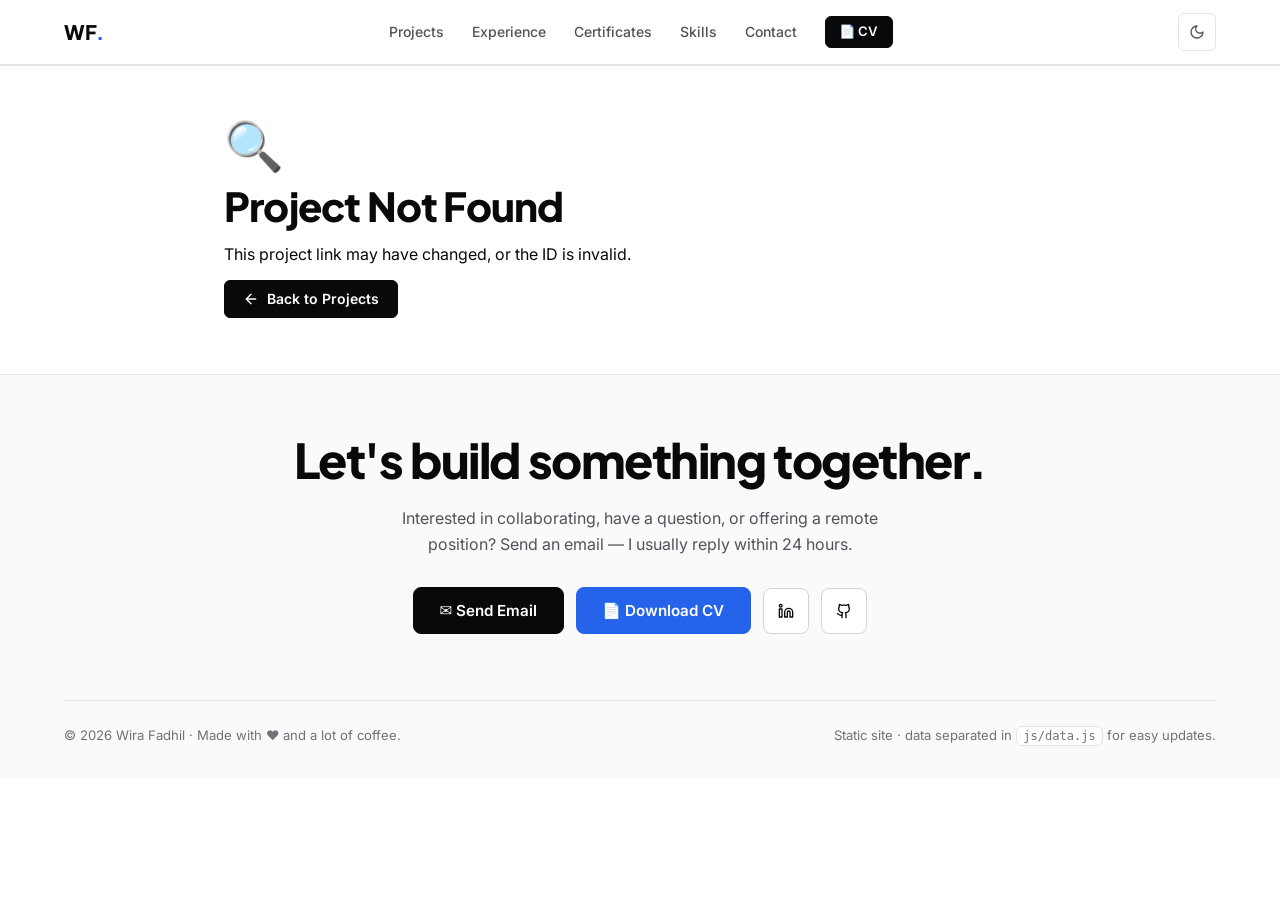
<file: project.html>
<!DOCTYPE html>
<html lang="en" data-theme="light">
<head>
  <meta charset="UTF-8">
  <meta name="viewport" content="width=device-width, initial-scale=1.0">
  <title>Project Details — Wira Fadhil</title>
  <meta name="description" content="Wira Fadhil's project detail page.">
  <meta name="theme-color" content="#ffffff">

  <link rel="icon" href="data:image/svg+xml,<svg xmlns='http://www.w3.org/2000/svg' viewBox='0 0 100 100'><rect width='100' height='100' rx='24' fill='%2309090b'/><text x='50' y='72' font-size='58' font-family='Arial,sans-serif' font-weight='bold' text-anchor='middle' fill='%23fafafa'>W</text></svg>">

  <link rel="preconnect" href="https://fonts.googleapis.com">
  <link rel="preconnect" href="https://fonts.gstatic.com" crossorigin>
  <link href="https://fonts.googleapis.com/css2?family=Inter:wght@400;500;600;700&family=Plus+Jakarta+Sans:wght@500;600;700;800&display=swap" rel="stylesheet">

  <link rel="stylesheet" href="css/styles.css">
</head>
<body>

  <!-- ===== Header / Navigation ===== -->
  <header class="site-header">
    <div class="container header-inner">
      <a href="index.html#hero" class="brand" aria-label="Back to homepage">WF<span class="brand-dot">.</span></a>

      <nav class="nav-menu" id="nav-menu" aria-label="Main navigation">
        <a href="index.html#projects" class="nav-link">Projects</a>
        <a href="index.html#experience" class="nav-link">Experience</a>
        <a href="index.html#certificates" class="nav-link">Certificates</a>
        <a href="index.html#skills" class="nav-link">Skills</a>
        <a href="index.html#contact" class="nav-link">Contact</a>
        <a href="cv-wira.pdf" class="btn btn-primary btn-sm nav-cv" target="_blank" rel="noopener">📄 CV</a>
      </nav>

      <div class="header-actions">
        <button class="theme-toggle" type="button" aria-label="Toggle light/dark theme">
          <svg class="icon icon-sun" viewBox="0 0 24 24" fill="none" stroke="currentColor" stroke-width="2" stroke-linecap="round" stroke-linejoin="round" aria-hidden="true"><circle cx="12" cy="12" r="4"/><path d="M12 2v2M12 20v2M4.93 4.93l1.41 1.41M17.66 17.66l1.41 1.41M2 12h2M20 12h2M6.34 17.66l-1.41 1.41M19.07 4.93l-1.41 1.41"/></svg>
          <svg class="icon icon-moon" viewBox="0 0 24 24" fill="none" stroke="currentColor" stroke-width="2" stroke-linecap="round" stroke-linejoin="round" aria-hidden="true"><path d="M12 3a6 6 0 0 0 9 9 9 9 0 1 1-9-9Z"/></svg>
        </button>
        <button class="menu-toggle" id="menu-toggle" type="button" aria-label="Open menu" aria-expanded="false">
          <svg class="icon" viewBox="0 0 24 24" fill="none" stroke="currentColor" stroke-width="2" stroke-linecap="round" aria-hidden="true"><path d="M4 7h16M4 12h16M4 17h16"/></svg>
        </button>
      </div>
    </div>
  </header>

  <main>
    <!-- ===== Project Details ===== -->
    <section id="project" class="section detail-section-page">
      <div class="container container-narrow">
        <div id="project-root"></div>
      </div>
    </section>
  </main>

  <!-- ===== Footer & Contact ===== -->
  <footer id="contact" class="footer">
    <div class="container">
      <div class="footer-inner">
        <h2 class="footer-title reveal">Let's build something together.</h2>
        <p class="footer-text reveal">Interested in collaborating, have a question, or offering a remote position? Send an email — I usually reply within 24 hours.</p>

        <div class="footer-actions reveal">
          <a id="footer-email" href="#" class="btn btn-primary btn-lg">✉️ Send Email</a>
          <a id="footer-cv" href="#" class="btn btn-accent btn-lg" target="_blank" rel="noopener">📄 Download CV</a>
          <a id="footer-linkedin" href="#" class="btn btn-outline btn-lg icon-only" target="_blank" rel="noopener" aria-label="LinkedIn">
            <svg class="icon" viewBox="0 0 24 24" fill="none" stroke="currentColor" stroke-width="2" stroke-linecap="round" stroke-linejoin="round" aria-hidden="true"><path d="M16 8a6 6 0 0 1 6 6v7h-4v-7a2 2 0 0 0-4 0v7h-4v-7a6 6 0 0 1 6-6z"/><rect width="4" height="12" x="2" y="9"/><circle cx="4" cy="4" r="2"/></svg>
          </a>
          <a id="footer-github" href="#" class="btn btn-outline btn-lg icon-only" target="_blank" rel="noopener" aria-label="GitHub">
            <svg class="icon" viewBox="0 0 24 24" fill="none" stroke="currentColor" stroke-width="2" stroke-linecap="round" stroke-linejoin="round" aria-hidden="true"><path d="M15 22v-4a4.8 4.8 0 0 0-1-3.5c3 0 6-2 6-5.5.08-1.25-.27-2.48-1-3.5.28-1.15.28-2.35 0-3.5 0 0-1 0-3 1.5-2.64-.5-5.36-.5-8 0C6 2 5 2 5 2c-.3 1.15-.3 2.35 0 3.5A5.403 5.403 0 0 0 4 9c0 3.5 3 5.5 6 5.5-.39.49-.68 1.05-.85 1.65-.17.6-.22 1.23-.15 1.85v4"/><path d="M9 18c-4.51 2-5-2-7-2"/></svg>
          </a>
        </div>

        <div class="footer-bottom">
          <p>© <span id="year"></span> Wira Fadhil · Made with ❤️ and a lot of coffee.</p>
          <p class="footer-note">Static site · data separated in <code>js/data.js</code> for easy updates.</p>
        </div>
      </div>
    </div>
  </footer>

  <noscript>
    <div style="padding:1.5rem;font-family:sans-serif;text-align:center;">
      This website requires JavaScript to display content. Please enable JavaScript in your browser.
    </div>
  </noscript>

  <script src="js/helpers.js"></script>
  <script src="js/data.js"></script>
  <script src="js/project.js"></script>
</body>
</html>
</file>
<file: css/styles.css>
/* ============================================================
   Single-Page Developer Portfolio — Vercel / Shadcn-inspired
   Design tokens, light + dark mode, responsive grid layout.
   ============================================================ */

/* ---------- Design Tokens ---------- */
:root {
  --bg: #ffffff;
  --bg-soft: #fafafa;
  --card: #ffffff;
  --fg: #09090b;
  --fg-muted: #52525b;
  --fg-subtle: #71717a;
  --border: #e4e4e7;
  --border-strong: #d4d4d8;

  --accent: #2563eb;
  --accent-strong: #1d4ed8;
  --accent-grad: linear-gradient(135deg, #3b82f6 0%, #1d4ed8 100%);
  --on-accent: #ffffff;

  --green: #22c55e;
  --green-soft: rgba(34, 197, 94, 0.12);

  --radius: 8px;
  --radius-sm: 6px;
  --radius-full: 999px;

  --section-pad: 3.5rem;
  --section-pad-mobile: 2.75rem;

  --shadow-sm: 0 1px 2px rgba(0, 0, 0, 0.04);
  --shadow-md: 0 6px 20px -6px rgba(0, 0, 0, 0.1);
  --shadow-lift: 0 12px 32px -12px rgba(0, 0, 0, 0.18);

  --header-h: 64px;
  --font-sans: "Inter", ui-sans-serif, system-ui, -apple-system, "Segoe UI", sans-serif;
  --font-display: "Plus Jakarta Sans", var(--font-sans);
}

[data-theme="dark"] {
  --bg: #09090b;
  --bg-soft: #0f0f12;
  --card: #131316;
  --fg: #fafafa;
  --fg-muted: #a1a1aa;
  --fg-subtle: #71717a;
  --border: #26262b;
  --border-strong: #3f3f46;

  --accent: #3b82f6;
  --accent-strong: #2563eb;
  --accent-grad: linear-gradient(135deg, #3b82f6 0%, #1d4ed8 100%);

  --shadow-sm: 0 1px 2px rgba(0, 0, 0, 0.4);
  --shadow-md: 0 8px 24px -8px rgba(0, 0, 0, 0.55);
  --shadow-lift: 0 16px 40px -16px rgba(0, 0, 0, 0.6);
}

/* ---------- Reset & Base ---------- */
*,
*::before,
*::after {
  box-sizing: border-box;
  margin: 0;
  padding: 0;
}

html {
  scroll-behavior: smooth;
  scroll-padding-top: calc(var(--header-h) + 24px);
  -webkit-text-size-adjust: 100%;
}

body {
  font-family: var(--font-sans);
  font-size: 16px;
  line-height: 1.6;
  color: var(--fg);
  background: var(--bg);
  -webkit-font-smoothing: antialiased;
  text-rendering: optimizeLegibility;
  transition: background-color 0.25s ease, color 0.25s ease;
}

img {
  display: block;
  max-width: 100%;
}

a {
  color: inherit;
  text-decoration: none;
}

button {
  font-family: inherit;
  font-size: inherit;
  cursor: pointer;
  background: none;
  border: none;
  color: inherit;
}

ul {
  list-style: none;
}

::selection {
  background: var(--accent);
  color: var(--on-accent);
}

:focus-visible {
  outline: 2px solid var(--accent);
  outline-offset: 2px;
  border-radius: 4px;
}

h1, h2, h3, h4 {
  font-family: var(--font-display);
  line-height: 1.2;
  letter-spacing: -0.02em;
}

/* ---------- Layout ---------- */
.container {
  width: 100%;
  max-width: 1200px;
  margin: 0 auto;
  padding: 0 1.5rem;
}

.container-narrow {
  max-width: 880px;
}

.section {
  border-top: 1px solid var(--border);
  padding: var(--section-pad) 0;
}

/* ---------- Header / Nav ---------- */
.site-header {
  position: sticky;
  top: 0;
  z-index: 100;
  background: color-mix(in srgb, var(--bg) 82%, transparent);
  backdrop-filter: blur(12px);
  -webkit-backdrop-filter: blur(12px);
  border-bottom: 1px solid var(--border);
}

.header-inner {
  display: flex;
  align-items: center;
  justify-content: space-between;
  gap: 1rem;
  height: var(--header-h);
}

.brand {
  font-family: var(--font-display);
  font-weight: 800;
  font-size: 1.25rem;
  letter-spacing: -0.02em;
}

.brand-dot {
  color: var(--accent);
}

.nav-menu {
  display: flex;
  align-items: center;
  gap: 1.75rem;
}

.nav-link {
  position: relative;
  font-size: 0.875rem;
  font-weight: 500;
  color: var(--fg-muted);
  transition: color 0.15s ease;
}

.nav-link:hover {
  color: var(--fg);
}

.nav-link::after {
  content: "";
  position: absolute;
  left: 0;
  right: 0;
  bottom: -6px;
  height: 2px;
  border-radius: 2px;
  background: var(--accent);
  transform: scaleX(0);
  transform-origin: left;
  transition: transform 0.2s ease;
}

.nav-link:hover::after {
  transform: scaleX(1);
}

.header-actions {
  display: flex;
  align-items: center;
  gap: 0.5rem;
}

.theme-toggle,
.menu-toggle {
  display: inline-flex;
  align-items: center;
  justify-content: center;
  width: 38px;
  height: 38px;
  border-radius: var(--radius-sm);
  border: 1px solid var(--border);
  background: var(--card);
  color: var(--fg-muted);
  transition: border-color 0.15s ease, color 0.15s ease, background-color 0.15s ease;
}

.theme-toggle:hover,
.menu-toggle:hover {
  border-color: var(--border-strong);
  color: var(--fg);
}

.menu-toggle {
  display: none;
}

.icon {
  width: 16px;
  height: 16px;
  flex-shrink: 0;
}

.icon-sun { display: none; }
[data-theme="dark"] .icon-sun { display: block; }
[data-theme="dark"] .icon-moon { display: none; }

/* ---------- Buttons ---------- */
.btn {
  display: inline-flex;
  align-items: center;
  justify-content: center;
  gap: 0.5rem;
  padding: 0.6rem 1.125rem;
  border-radius: var(--radius-sm);
  border: 1px solid transparent;
  font-family: var(--font-sans);
  font-size: 0.875rem;
  font-weight: 600;
  line-height: 1.2;
  white-space: nowrap;
  transition: transform 0.15s ease, box-shadow 0.15s ease,
    background-color 0.15s ease, border-color 0.15s ease, opacity 0.15s ease;
}

.btn:active {
  transform: translateY(1px);
}

.btn-primary {
  background: var(--fg);
  color: var(--bg);
  border-color: var(--fg);
}

.btn-primary:hover {
  opacity: 0.82;
  box-shadow: var(--shadow-md);
}

.btn-outline {
  background: var(--card);
  color: var(--fg);
  border-color: var(--border-strong);
}

.btn-outline:hover {
  background: var(--bg-soft);
  border-color: var(--fg);
}

.btn-accent {
  background: var(--accent);
  color: var(--on-accent);
  border-color: var(--accent);
}

.btn-accent:hover {
  background: var(--accent-strong);
  box-shadow: var(--shadow-md);
}

.btn-lg {
  padding: 0.85rem 1.6rem;
  font-size: 0.95rem;
  border-radius: 8px;
}

.btn-sm {
  padding: 0.45rem 0.85rem;
  font-size: 0.82rem;
  border-radius: var(--radius-sm);
}

.icon-only {
  width: 46px;
  height: 46px;
  padding: 0;
}

/* ---------- Tags & Badges ---------- */
.tag-row {
  display: flex;
  flex-wrap: wrap;
  gap: 0.4rem;
}

.tag {
  display: inline-flex;
  align-items: center;
  padding: 0.2rem 0.6rem;
  border-radius: var(--radius-full);
  border: 1px solid var(--border);
  background: var(--bg-soft);
  color: var(--fg-muted);
  font-size: 0.72rem;
  font-weight: 500;
  letter-spacing: 0.01em;
}

.skill-grid {
  display: grid;
  grid-template-columns: repeat(auto-fill, minmax(84px, 1fr));
  gap: 0.6rem;
}

.skill-tile {
  display: flex;
  flex-direction: column;
  align-items: center;
  gap: 0.4rem;
  padding: 0.7rem 0.4rem;
  border: 1px solid var(--border);
  border-radius: var(--radius-sm);
  background: var(--bg-soft);
  transition: border-color 0.15s ease, transform 0.15s ease;
}

.skill-tile:hover {
  border-color: var(--border-strong);
  transform: translateY(-2px);
}

.skill-icon-wrap {
  display: inline-flex;
  align-items: center;
  justify-content: center;
  width: 34px;
  height: 34px;
}

.skill-icon {
  width: 28px;
  height: 28px;
  object-fit: contain;
}

.skill-icon-inline {
  color: var(--fg-muted);
}

.skill-name {
  font-size: 0.72rem;
  font-weight: 600;
  color: var(--fg-muted);
  text-align: center;
  line-height: 1.2;
}

.status-badge {
  display: inline-flex;
  align-items: center;
  gap: 0.55rem;
  padding: 0.38rem 0.9rem;
  border-radius: var(--radius-full);
  border: 1px solid var(--border);
  background: var(--card);
  font-size: 0.82rem;
  font-weight: 600;
  color: var(--fg-muted);
  box-shadow: var(--shadow-sm);
}

.status-dot {
  width: 8px;
  height: 8px;
  border-radius: 50%;
  background: var(--green);
  animation: blink 2s ease-in-out infinite;
}

@keyframes blink {
  0%, 100% { opacity: 1; box-shadow: 0 0 0 0 var(--green-soft); }
  50% { opacity: 0.45; box-shadow: 0 0 0 6px var(--green-soft); }
}

/* ---------- Section Head ---------- */
.section-head {
  max-width: 640px;
  margin-bottom: 2rem;
}

.section-eyebrow {
  display: inline-flex;
  align-items: center;
  gap: 0.5rem;
  font-size: 0.75rem;
  font-weight: 600;
  letter-spacing: 0.1em;
  text-transform: uppercase;
  color: var(--fg-subtle);
}

.section-eyebrow::before {
  content: "";
  width: 18px;
  height: 1px;
  background: var(--accent);
}

.section-title {
  margin-top: 0.75rem;
  font-size: clamp(1.75rem, 3.5vw, 2.4rem);
  font-weight: 800;
}

.section-sub {
  margin-top: 0.9rem;
  color: var(--fg-muted);
  font-size: 1.02rem;
}

/* ---------- Hero ---------- */
.hero {
  position: relative;
  padding: var(--section-pad) 0;
  overflow: hidden;
}

.hero::before {
  content: "";
  position: absolute;
  inset: 0;
  background-image: radial-gradient(var(--border) 1px, transparent 1px);
  background-size: 26px 26px;
  -webkit-mask-image: radial-gradient(ellipse 55% 50% at 30% 0%, #000 0%, transparent 100%);
  mask-image: radial-gradient(ellipse 55% 50% at 30% 0%, #000 0%, transparent 100%);
  pointer-events: none;
}

.hero-grid {
  position: relative;
  display: grid;
  grid-template-columns: 1.15fr 0.85fr;
  gap: 3rem;
  align-items: center;
}

.hero-inner {
  display: flex;
  flex-direction: column;
  align-items: flex-start;
  gap: 1.05rem;
  text-align: left;
}

.hero-name {
  font-size: clamp(2.4rem, 5.5vw, 3.8rem);
  font-weight: 800;
  letter-spacing: -0.035em;
  margin-top: 0.4rem;
}

.hero-role {
  font-family: var(--font-display);
  font-size: clamp(1.05rem, 2.2vw, 1.35rem);
  font-weight: 600;
  color: var(--accent);
}

.hero-bio {
  max-width: 54ch;
  color: var(--fg-muted);
  font-size: 1.02rem;
}

.hero-cta {
  display: flex;
  flex-wrap: wrap;
  gap: 0.85rem;
  margin-top: 0.4rem;
}

.hero-socials {
  display: flex;
  flex-wrap: wrap;
  gap: 0.6rem;
  margin-top: 0.5rem;
}

.hero-socials .icon-only {
  width: 40px;
  height: 40px;
}

.hero-location {
  margin-top: 0.4rem;
  font-size: 0.85rem;
  color: var(--fg-subtle);
}

/* ----- Hero photo (kanan) ----- */
.hero-visual {
  position: relative;
  display: flex;
  justify-content: center;
  align-items: center;
}

.hero-visual::before {
  content: "";
  position: absolute;
  width: 300px;
  height: 300px;
  border-radius: 50%;
  background: var(--accent-grad);
  filter: blur(70px);
  opacity: 0.35;
  z-index: 0;
}

.hero-photo {
  position: relative;
  z-index: 1;
  width: min(320px, 84%);
  aspect-ratio: 4 / 5;
  border-radius: 10px;
  overflow: hidden;
  border: 1px solid var(--border-strong);
  box-shadow: var(--shadow-lift);
  background: var(--bg-soft);
}

.hero-photo img {
  width: 100%;
  height: 100%;
  object-fit: cover;
}

.hero-photo.photo-fallback {
  display: flex;
  align-items: center;
  justify-content: center;
}

.hero-photo.photo-fallback::before {
  content: "WF";
  font-family: var(--font-display);
  font-size: 4.5rem;
  font-weight: 800;
  color: var(--fg-subtle);
}

.hero-photo.photo-fallback img {
  display: none;
}

/* ---------- Cards ---------- */
.card {
  background: var(--card);
  border: 1px solid var(--border);
  border-radius: var(--radius);
  box-shadow: var(--shadow-sm);
  transition: border-color 0.2s ease, box-shadow 0.2s ease, transform 0.2s ease;
}

/* ---------- Projects ---------- */
.grid-projects {
  display: grid;
  gap: 1.15rem;
  grid-template-columns: repeat(auto-fill, minmax(310px, 1fr));
}

.project-card {
  display: flex;
  flex-direction: column;
  overflow: hidden;
  cursor: pointer;
}

.project-card:hover {
  border-color: var(--border-strong);
  box-shadow: var(--shadow-lift);
  transform: translateY(-3px);
}

.project-card:focus-visible {
  outline: 2px solid var(--accent);
  outline-offset: 2px;
}

.project-card.is-hidden {
  display: none;
}

.show-all-wrap {
  display: flex;
  justify-content: center;
  margin-top: 1.5rem;
}

.show-all-btn .icon {
  transition: transform 0.2s ease;
}

.show-all-btn.is-open .icon {
  transform: rotate(180deg);
}

.project-thumb {
  position: relative;
  aspect-ratio: 16 / 9;
  display: flex;
  align-items: center;
  justify-content: center;
  border-bottom: 1px solid var(--border);
  overflow: hidden;
  font-size: 2.4rem;
}

.project-thumb img {
  position: absolute;
  inset: 0;
  width: 100%;
  height: 100%;
  object-fit: cover;
  transition: transform 0.4s ease;
}

.project-card:hover .project-thumb img {
  transform: scale(1.04);
}

.project-thumb.thumb-fallback img {
  display: none;
}

.project-body {
  display: flex;
  flex-direction: column;
  gap: 0.7rem;
  padding: 1.1rem 1.2rem 1.2rem;
  flex: 1;
}

.project-title {
  font-size: 1.12rem;
  font-weight: 700;
}

.project-summary {
  color: var(--fg-muted);
  font-size: 0.92rem;
}

.card-actions {
  display: flex;
  flex-wrap: wrap;
  gap: 0.6rem;
  margin-top: auto;
  padding-top: 0.5rem;
}

/* ---------- Project Detail Page ---------- */
.detail-head {
  display: flex;
  flex-direction: column;
  gap: 0.9rem;
  align-items: flex-start;
}

.back-link {
  display: inline-flex;
  align-items: center;
  gap: 0.45rem;
  font-size: 0.875rem;
  font-weight: 500;
  color: var(--fg-muted);
  transition: color 0.15s ease;
}

.back-link:hover {
  color: var(--accent);
}

.detail-meta {
  font-size: 0.85rem;
  font-weight: 600;
  letter-spacing: 0.08em;
  text-transform: uppercase;
  color: var(--accent);
}

.detail-title {
  font-size: clamp(1.7rem, 4vw, 2.5rem);
  font-weight: 800;
  letter-spacing: -0.02em;
  line-height: 1.15;
}

.detail-summary {
  color: var(--fg-muted);
  font-size: 1.05rem;
  line-height: 1.65;
  max-width: 46rem;
}

.detail-links {
  display: flex;
  flex-wrap: wrap;
  gap: 0.7rem;
  margin-top: 0.4rem;
}

.detail-thumb {
  position: relative;
  aspect-ratio: 16 / 8;
  display: flex;
  align-items: center;
  justify-content: center;
  margin-top: 1.6rem;
  border: 1px solid var(--border);
  border-radius: var(--radius);
  overflow: hidden;
  box-shadow: var(--shadow-sm);
  font-size: 4rem;
}

.detail-thumb img {
  width: 100%;
  height: 100%;
  object-fit: cover;
}

.detail-thumb.thumb-fallback img {
  display: none;
}

.detail-section {
  margin-top: 2.2rem;
  padding-top: 1.8rem;
  border-top: 1px solid var(--border);
}

.detail-section h2 {
  font-size: 1.25rem;
  font-weight: 700;
  margin-bottom: 0.9rem;
}

.detail-section p {
  color: var(--fg-muted);
  line-height: 1.7;
  margin-bottom: 0.8rem;
  max-width: 46rem;
}

.detail-highlights {
  display: flex;
  flex-direction: column;
  gap: 0.65rem;
  list-style: none;
}

.detail-highlights li {
  position: relative;
  padding-left: 1.5rem;
  color: var(--fg-muted);
  line-height: 1.6;
}

.detail-highlights li::before {
  content: "✓";
  position: absolute;
  left: 0;
  top: 0;
  color: var(--accent);
  font-weight: 700;
}

.detail-other {
  display: flex;
  flex-wrap: wrap;
  gap: 0.8rem;
  margin-top: 2.5rem;
  padding-top: 1.8rem;
  border-top: 1px solid var(--border);
}

.detail-notfound {
  display: flex;
  flex-direction: column;
  gap: 0.8rem;
  align-items: flex-start;
}

.detail-notfound-emoji {
  font-size: 3rem;
  line-height: 1;
}

/* ---------- Gradients (project preview placeholders) ---------- */
.grad-0 { background-image: linear-gradient(135deg, #f4f4f5, #e4e4e7); }
.grad-1 { background-image: linear-gradient(135deg, #e8f1fd, #cfe0fb); }
.grad-2 { background-image: linear-gradient(135deg, #ecfdf3, #d1fae5); }
.grad-3 { background-image: linear-gradient(135deg, #fef3c7, #fde68a); }
.grad-4 { background-image: linear-gradient(135deg, #f3e8ff, #e9d5ff); }

[data-theme="dark"] .grad-0 { background-image: linear-gradient(135deg, #18181b, #27272a); }
[data-theme="dark"] .grad-1 { background-image: linear-gradient(135deg, #10203a, #1d3a5f); }
[data-theme="dark"] .grad-2 { background-image: linear-gradient(135deg, #0c2b1c, #17492f); }
[data-theme="dark"] .grad-3 { background-image: linear-gradient(135deg, #33271a, #4d3a24); }
[data-theme="dark"] .grad-4 { background-image: linear-gradient(135deg, #2c1c3d, #43295c); }

/* ---------- Experience ---------- */
.exp-list {
  display: flex;
  flex-direction: column;
  gap: 1.15rem;
}

.exp-item {
  width: 100%;
  padding: 1.25rem;
}

.exp-head {
  display: flex;
  flex-wrap: wrap;
  align-items: flex-start;
  justify-content: space-between;
  gap: 0.85rem;
  padding-bottom: 1rem;
  border-bottom: 1px dashed var(--border);
}

.exp-role {
  font-size: 1.1rem;
  font-weight: 700;
}

.exp-company {
  margin-top: 0.3rem;
  color: var(--fg-muted);
  font-size: 0.92rem;
}

.exp-period {
  display: inline-flex;
  align-items: center;
  padding: 0.35rem 0.8rem;
  border-radius: var(--radius-full);
  border: 1px solid var(--border);
  background: var(--bg-soft);
  color: var(--fg-muted);
  font-size: 0.78rem;
  font-weight: 600;
  white-space: nowrap;
}

.exp-points {
  display: flex;
  flex-direction: column;
  gap: 0.6rem;
  padding: 1.1rem 0 0.35rem;
}

.exp-points li {
  position: relative;
  padding-left: 1.5rem;
  color: var(--fg-muted);
  font-size: 0.94rem;
}

.exp-points li::before {
  content: "";
  position: absolute;
  left: 0;
  top: 0.55em;
  width: 6px;
  height: 6px;
  border-radius: 50%;
  background: var(--accent);
}

/* ---------- Gallery ---------- */
.exp-gallery {
  margin-top: 1rem;
  padding-top: 1rem;
  border-top: 1px dashed var(--border);
}

.gallery-label {
  font-size: 0.82rem;
  font-weight: 600;
  color: var(--fg-subtle);
  margin-bottom: 0.75rem;
}

.gallery-grid {
  display: grid;
  grid-template-columns: repeat(auto-fill, minmax(160px, 1fr));
  gap: 0.9rem;
}

.gallery-item {
  position: relative;
  aspect-ratio: 4 / 3;
  border-radius: var(--radius-sm);
  border: 1px solid var(--border);
  overflow: hidden;
  background: linear-gradient(135deg, var(--bg-soft), var(--border));
  padding: 0;
}

.gallery-item img {
  position: absolute;
  inset: 0;
  width: 100%;
  height: 100%;
  object-fit: cover;
  transition: transform 0.3s ease;
}

.gallery-item:hover img {
  transform: scale(1.06);
}

.gallery-item::before {
  content: "🖼️";
  position: absolute;
  inset: 0;
  display: flex;
  align-items: center;
  justify-content: center;
  font-size: 1.6rem;
  opacity: 0;
  transition: opacity 0.2s ease;
  pointer-events: none;
}

.gallery-item.photo-fallback::before {
  opacity: 1;
}

.gallery-item.photo-fallback img {
  display: none;
}

.gallery-zoom {
  position: absolute;
  inset: 0;
  display: flex;
  align-items: center;
  justify-content: center;
  background: rgba(0, 0, 0, 0.32);
  opacity: 0;
  transition: opacity 0.2s ease;
  color: #fff;
}

.gallery-item:hover .gallery-zoom {
  opacity: 1;
}

/* ---------- Certificates ---------- */
.banner {
  position: relative;
  overflow: hidden;
  border-radius: 10px;
  background: var(--accent-grad);
  color: var(--on-accent);
  padding: 1.8rem;
  margin-bottom: 1.25rem;
  box-shadow: var(--shadow-md);
}

.banner::before,
.banner::after {
  content: "";
  position: absolute;
  border-radius: 50%;
  background: rgba(255, 255, 255, 0.12);
  pointer-events: none;
}

.banner::before {
  width: 260px;
  height: 260px;
  top: -120px;
  right: -60px;
}

.banner::after {
  width: 160px;
  height: 160px;
  bottom: -90px;
  left: -40px;
}

.banner-inner {
  position: relative;
  z-index: 1;
  display: flex;
  flex-direction: column;
  gap: 0.9rem;
  align-items: flex-start;
}

.banner-title {
  font-size: 1.4rem;
  font-weight: 800;
}

.banner-text {
  font-size: 0.95rem;
  opacity: 0.9;
  max-width: 58ch;
}

.banner-actions {
  display: flex;
  flex-wrap: wrap;
  gap: 0.75rem;
  margin-top: 0.6rem;
}

.btn-banner-primary {
  background: #ffffff;
  color: var(--accent-strong);
  border-color: #ffffff;
}

.btn-banner-primary:hover {
  background: #eef2ff;
  box-shadow: var(--shadow-md);
}

.btn-banner-ghost {
  background: transparent;
  color: #ffffff;
  border-color: rgba(255, 255, 255, 0.55);
}

.btn-banner-ghost:hover {
  background: rgba(255, 255, 255, 0.14);
  border-color: #ffffff;
}

.grid-certs {
  display: grid;
  gap: 0.9rem;
  grid-template-columns: repeat(auto-fill, minmax(240px, 1fr));
}

.cert-card {
  position: relative;
  display: flex;
  flex-direction: column;
  gap: 0.55rem;
  padding: 1.3rem;
  border-radius: var(--radius);
  border: 1px solid var(--border);
  background: var(--card);
  transition: border-color 0.2s ease, box-shadow 0.2s ease, transform 0.2s ease;
}

.cert-card:hover {
  border-color: var(--border-strong);
  box-shadow: var(--shadow-lift);
  transform: translateY(-2px);
}

.cert-emoji {
  font-size: 1.5rem;
}

.cert-title {
  font-family: var(--font-display);
  font-weight: 700;
  font-size: 0.98rem;
  padding-right: 1.4rem;
}

.cert-meta {
  color: var(--fg-subtle);
  font-size: 0.8rem;
}

.cert-arrow {
  position: absolute;
  top: 1.15rem;
  right: 1.15rem;
  color: var(--fg-subtle);
  transition: transform 0.2s ease, color 0.2s ease;
}

.cert-card:hover .cert-arrow {
  transform: translate(2px, -2px);
  color: var(--accent);
}

/* ---------- Skills ---------- */
.grid-skills {
  display: grid;
  gap: 1rem;
  grid-template-columns: repeat(auto-fit, minmax(250px, 1fr));
}

.skill-group {
  padding: 1.25rem;
}

.skill-title {
  font-size: 1.02rem;
  font-weight: 700;
  margin-bottom: 1rem;
  display: flex;
  align-items: center;
  gap: 0.5rem;
}

/* ---------- Footer ---------- */
.footer {
  border-top: 1px solid var(--border);
  padding: var(--section-pad) 0 2rem;
  background: var(--bg-soft);
}

.footer-inner {
  display: flex;
  flex-direction: column;
  align-items: center;
  text-align: center;
  gap: 1.1rem;
}

.footer-title {
  font-size: clamp(1.9rem, 4.5vw, 3rem);
  font-weight: 800;
  letter-spacing: -0.03em;
}

.footer-text {
  max-width: 52ch;
  color: var(--fg-muted);
}

.footer-actions {
  display: flex;
  flex-wrap: wrap;
  justify-content: center;
  align-items: center;
  gap: 0.75rem;
  margin-top: 0.75rem;
}

.footer-bottom {
  width: 100%;
  display: flex;
  flex-wrap: wrap;
  justify-content: space-between;
  align-items: center;
  gap: 0.6rem;
  margin-top: 3rem;
  padding-top: 1.5rem;
  border-top: 1px solid var(--border);
  color: var(--fg-subtle);
  font-size: 0.82rem;
}

.footer-note code {
  padding: 0.15rem 0.4rem;
  border-radius: 6px;
  border: 1px solid var(--border);
  background: var(--card);
  font-size: 0.75rem;
}

/* ---------- Lightbox ---------- */
.lightbox {
  position: fixed;
  inset: 0;
  z-index: 1000;
  display: none;
  align-items: center;
  justify-content: center;
  padding: 1.5rem;
}

.lightbox.open {
  display: flex;
}

.lightbox-backdrop {
  position: absolute;
  inset: 0;
  background: rgba(0, 0, 0, 0.78);
  backdrop-filter: blur(6px);
  -webkit-backdrop-filter: blur(6px);
}

.lightbox-figure {
  position: relative;
  z-index: 1;
  max-width: min(940px, 100%);
}

.lightbox-figure img {
  max-width: 100%;
  max-height: 76vh;
  margin: 0 auto;
  border-radius: 8px;
  border: 1px solid rgba(255, 255, 255, 0.15);
  background: #0a0a0a;
  object-fit: contain;
}

.lightbox-figure img.lightbox-fallback {
  min-width: 420px;
  min-height: 280px;
  background:
    radial-gradient(circle at 50% 45%, rgba(59, 130, 246, 0.28), transparent 60%),
    linear-gradient(135deg, #18181b, #27272a);
}

.lightbox-caption {
  margin-top: 0.9rem;
  text-align: center;
  color: #e4e4e7;
  font-size: 0.9rem;
}

.lightbox-close,
.lightbox-nav {
  position: fixed;
  z-index: 2;
  display: inline-flex;
  align-items: center;
  justify-content: center;
  width: 44px;
  height: 44px;
  border-radius: 50%;
  border: 1px solid rgba(255, 255, 255, 0.25);
  background: rgba(255, 255, 255, 0.08);
  color: #fff;
  font-size: 1.5rem;
  line-height: 1;
  transition: background-color 0.15s ease, border-color 0.15s ease;
}

.lightbox-close:hover,
.lightbox-nav:hover {
  background: rgba(255, 255, 255, 0.2);
  border-color: rgba(255, 255, 255, 0.6);
}

.lightbox-close {
  top: 1.25rem;
  right: 1.25rem;
}

.lightbox-prev {
  left: 1.25rem;
  top: 50%;
  transform: translateY(-50%);
}

.lightbox-next {
  right: 1.25rem;
  top: 50%;
  transform: translateY(-50%);
}

/* ---------- Reveal on scroll ---------- */
.reveal {
  opacity: 0;
  transform: translateY(18px);
  transition: opacity 0.55s ease, transform 0.55s ease;
}

.reveal.revealed {
  opacity: 1;
  transform: none;
}

/* ---------- Responsive ---------- */
@media (max-width: 960px) {
  .hero-grid {
    grid-template-columns: 1fr;
    gap: 2.5rem;
  }

  .hero-visual {
    order: 2;
  }

  .hero-visual::before {
    width: 220px;
    height: 220px;
  }
}

@media (max-width: 768px) {
  .section,
  .hero,
  .footer {
    padding: var(--section-pad-mobile) 0;
  }

  .footer {
    padding-bottom: 2rem;
  }

  .menu-toggle {
    display: inline-flex;
  }

  .nav-menu {
    position: fixed;
    top: var(--header-h);
    left: 0;
    right: 0;
    flex-direction: column;
    align-items: stretch;
    gap: 0;
    padding: 0.75rem 1.5rem 1.5rem;
    background: var(--bg);
    border-bottom: 1px solid var(--border);
    box-shadow: var(--shadow-md);
    transform: translateY(-8px);
    opacity: 0;
    visibility: hidden;
    transition: transform 0.2s ease, opacity 0.2s ease, visibility 0.2s ease;
  }

  .nav-menu.open {
    transform: translateY(0);
    opacity: 1;
    visibility: visible;
  }

  .nav-link {
    padding: 0.8rem 0;
    border-bottom: 1px solid var(--border);
    font-size: 1rem;
  }

  .nav-cv {
    margin-top: 0.9rem;
    justify-content: center;
  }

  .banner {
    padding: 1.8rem;
  }

  .footer-bottom {
    flex-direction: column;
    text-align: center;
  }

  .exp-head {
    flex-direction: column;
  }

  .grid-projects {
    grid-template-columns: 1fr;
  }
}

@media (max-width: 640px) {
  .banner-actions .btn {
    width: 100%;
    white-space: normal;
    text-align: center;
    text-wrap: balance;
  }
}

@media (max-width: 480px) {
  .hero-cta .btn-lg,
  .footer-actions .btn-lg {
    width: 100%;
  }
}

/* ---------- Reduced Motion ---------- */
@media (prefers-reduced-motion: reduce) {
  html {
    scroll-behavior: auto;
  }

  *,
  *::before,
  *::after {
    animation-duration: 0.01ms !important;
    animation-iteration-count: 1 !important;
    transition-duration: 0.01ms !important;
  }

  .reveal {
    opacity: 1;
    transform: none;
  }
}
</file>
